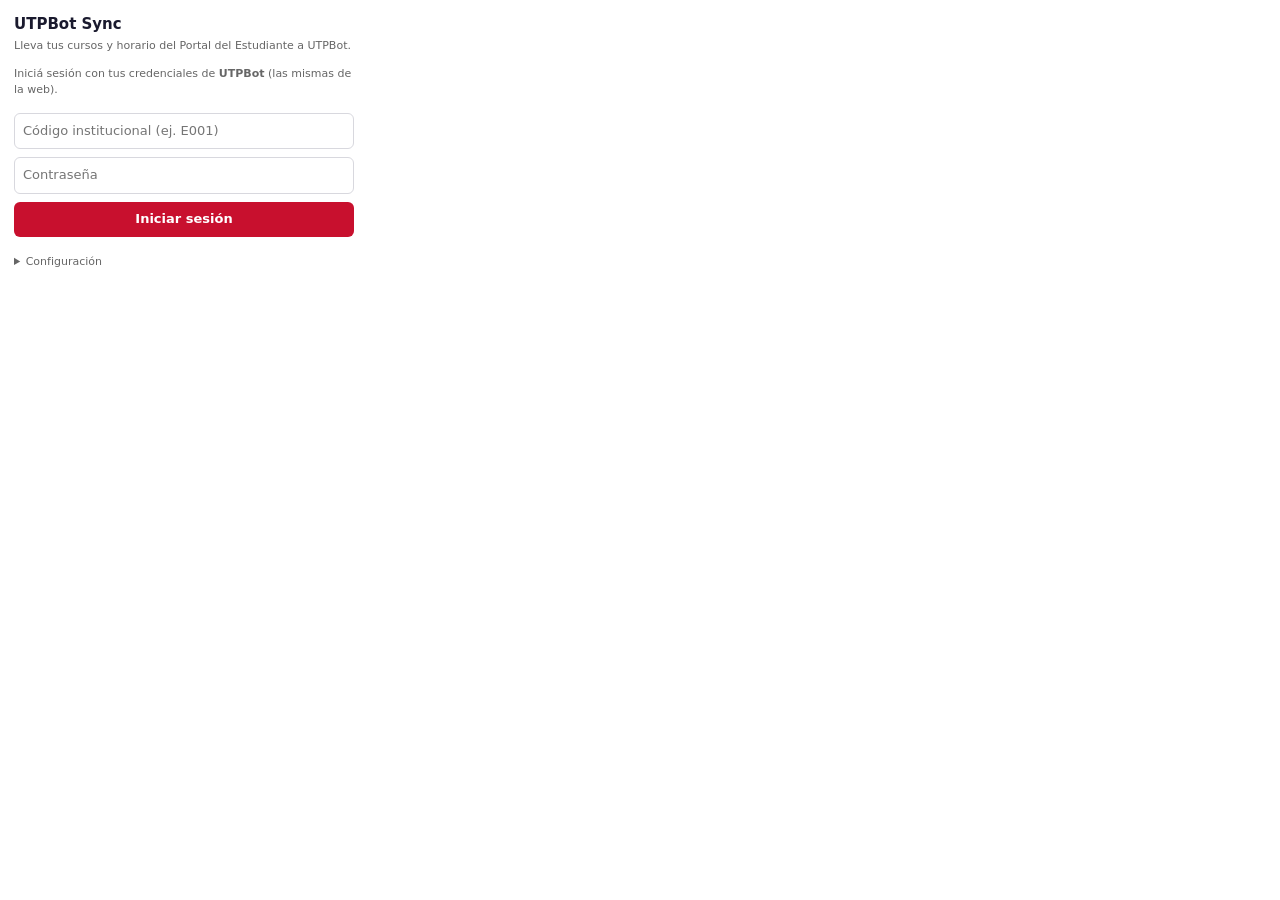
<file: utpbot-sync/popup.html>
<!DOCTYPE html>
<html lang="es">
<head>
  <meta charset="utf-8" />
  <style>
    :root {
      --utp-rojo: #c8102e;
      --texto: #1a1a2e;
      --gris: #666;
      --borde: #d8d8de;
      --fondo-suave: #f5f5f7;
    }
    body {
      font: 13px/1.45 system-ui, -apple-system, "Segoe UI", sans-serif;
      width: 340px; margin: 0; padding: 14px; color: var(--texto);
    }
    h1 { font-size: 15px; margin: 0 0 2px; }
    .sub { color: var(--gris); font-size: 11px; margin: 0 0 12px; }
    input, button {
      width: 100%; box-sizing: border-box; padding: 8px;
      margin: 4px 0; border-radius: 6px; border: 1px solid var(--borde); font: inherit;
    }
    button {
      background: var(--utp-rojo); color: #fff; border: none;
      cursor: pointer; font-weight: 600;
    }
    button.sec { background: #eee; color: #333; }
    button:disabled { opacity: .5; cursor: default; }
    .hide { display: none; }
    .row { display: flex; gap: 6px; }
    pre {
      background: var(--fondo-suave); padding: 8px; border-radius: 6px;
      max-height: 170px; overflow: auto; font-size: 11px; white-space: pre-wrap;
    }
    .muted { color: var(--gris); font-size: 11px; }
    .ok { color: #0a7f3f; }
    .err { color: var(--utp-rojo); }
    .aviso { color: #a05a00; font-size: 11px; }
    details summary { cursor: pointer; color: var(--gris); font-size: 11px; margin-top: 10px; }
    a { color: var(--utp-rojo); }
  </style>
</head>
<body>
  <h1>UTPBot Sync</h1>
  <p class="sub">Lleva tus cursos y horario del Portal del Estudiante a UTPBot.</p>

  <!-- Estado 1: sin sesión -->
  <div id="login">
    <p class="muted">Iniciá sesión con tus credenciales de <b>UTPBot</b> (las mismas de la web).</p>
    <input id="codigo" type="text" placeholder="Código institucional (ej. E001)" autocomplete="username" />
    <input id="password" type="password" placeholder="Contraseña" autocomplete="current-password" />
    <button id="btnLogin">Iniciar sesión</button>
    <p id="loginMsg" class="err"></p>
  </div>

  <!-- Estado 2: con sesión -->
  <div id="sesion" class="hide">
    <p class="muted">Sesión: <b id="quien"></b> · <a href="#" id="logout">salir</a></p>
    <button id="btnLeer">Leer datos del portal</button>

    <div id="preview" class="hide">
      <p id="resumen"></p>
      <pre id="json"></pre>
      <div class="row">
        <button id="btnEnviar">Confirmar y enviar</button>
        <button id="btnCancelar" class="sec">Cancelar</button>
      </div>
    </div>

    <p id="msg"></p>
  </div>

  <details>
    <summary>Configuración</summary>
    <input id="backendUrl" placeholder="URL del backend" />
    <input id="firebaseApiKey" placeholder="Firebase Web API Key" />
    <button id="btnGuardarCfg" class="sec">Guardar configuración</button>
  </details>

  <script src="popup.js"></script>
</body>
</html>
</file>
